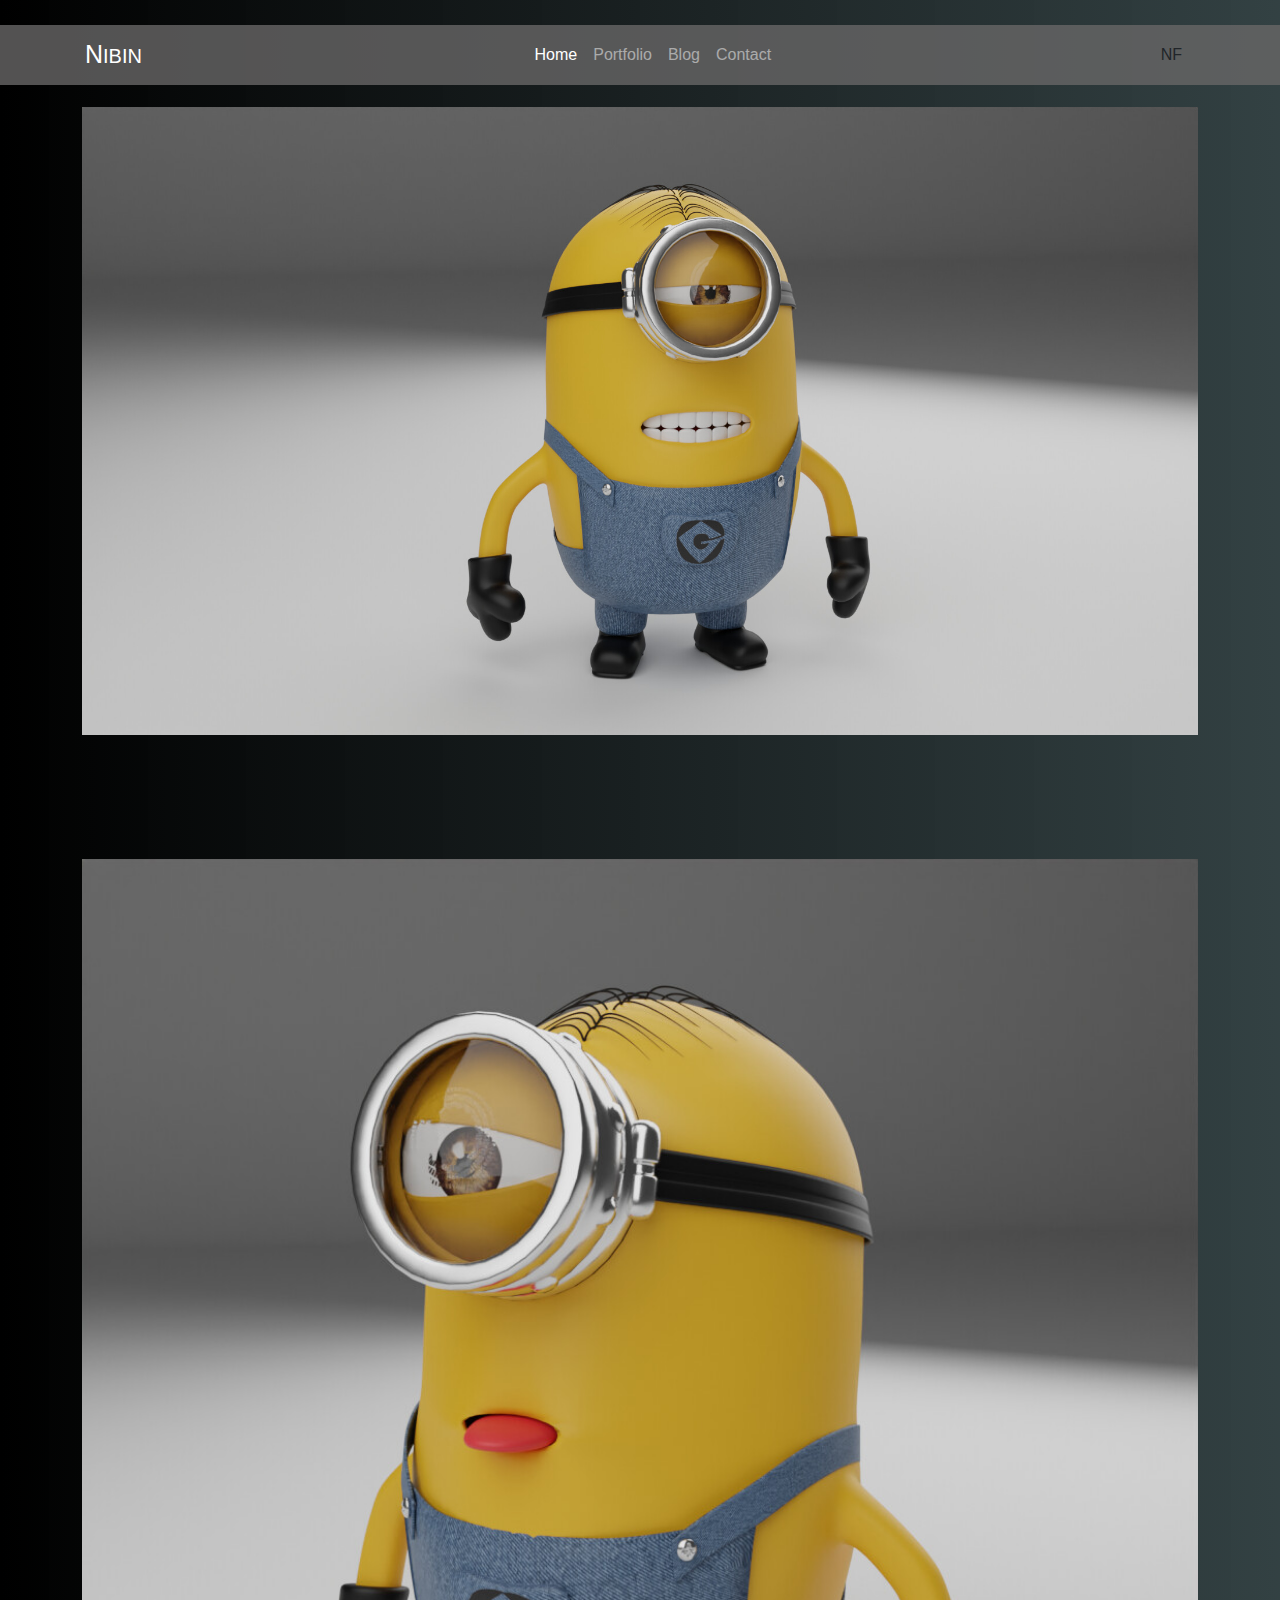
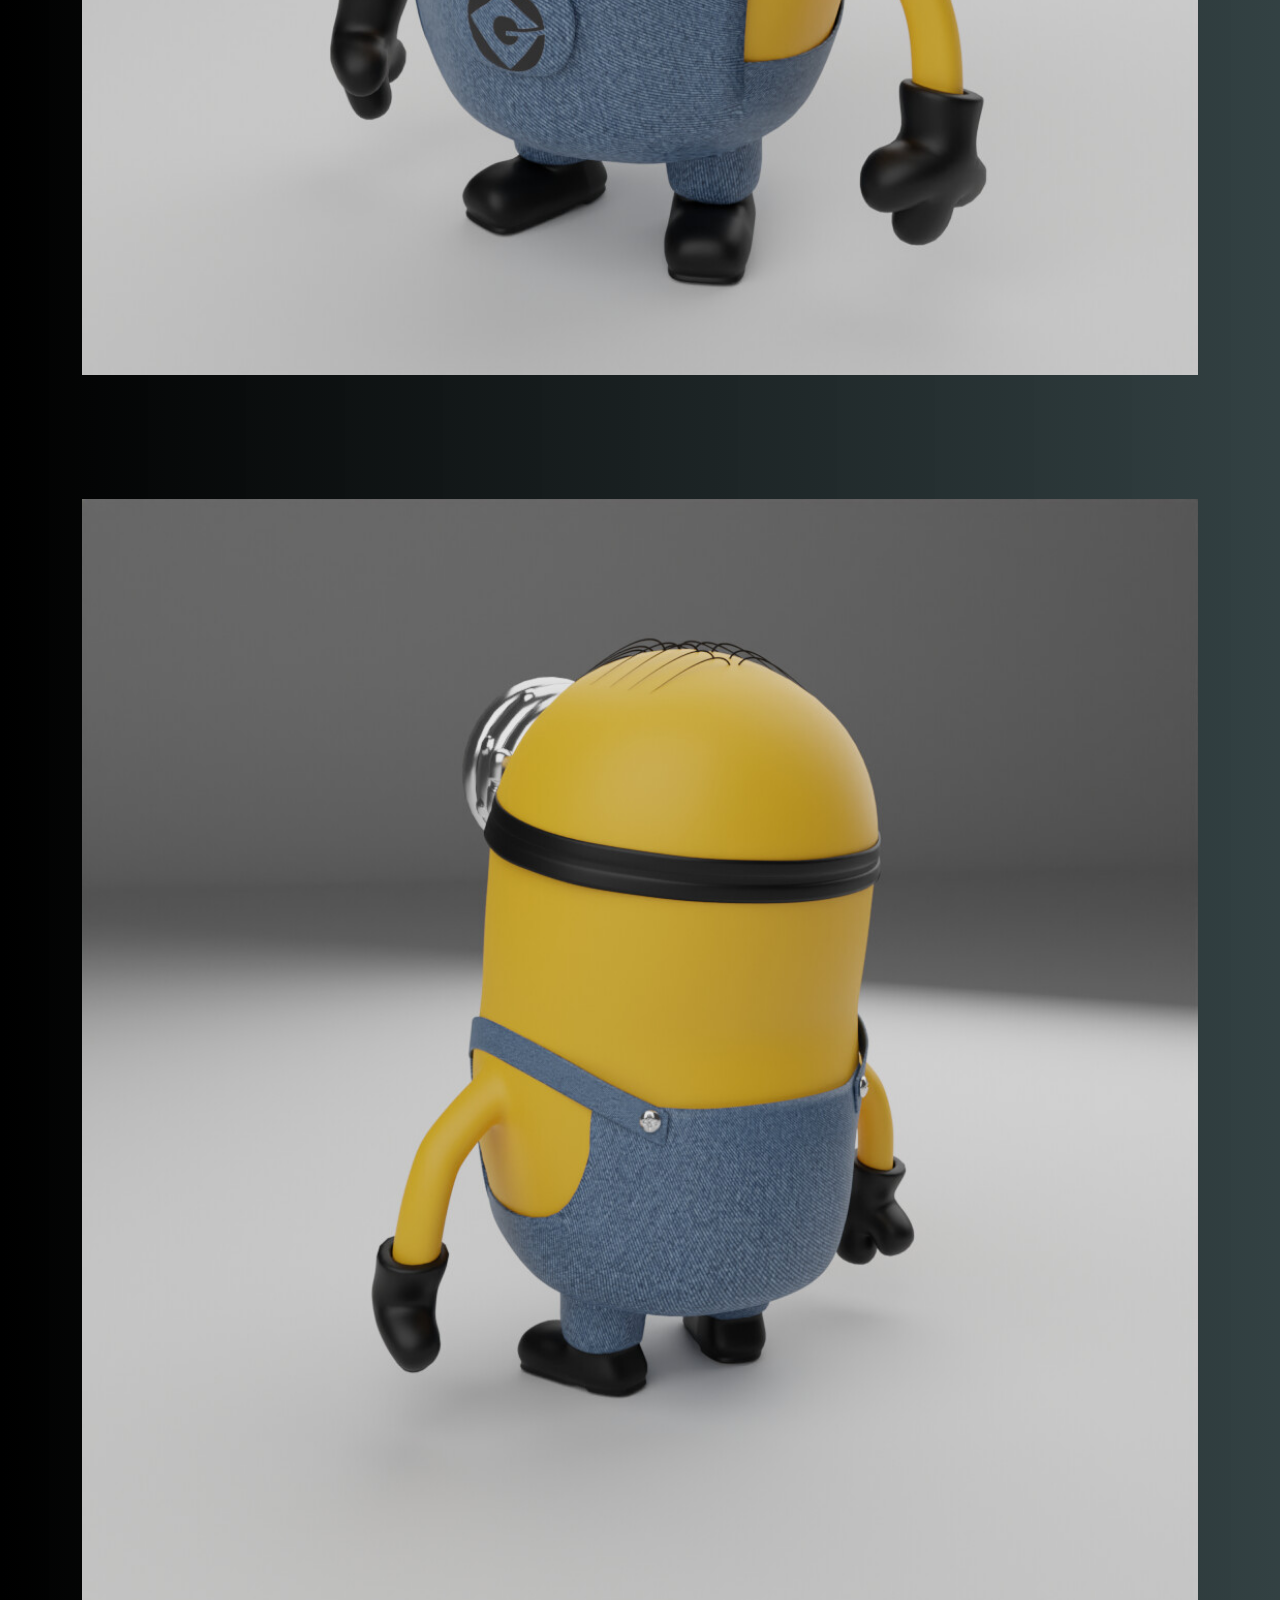
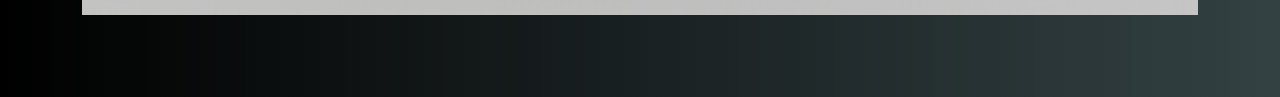
<file: html/minions.html>
<!DOCTYPE html>
<html lang="en">
<head>
  <meta charset="UTF-8">
  <meta name="viewport" content="width=device-width, initial-scale=1.0">
  
  <meta http-equiv="X-UA-Compatible" content="ie=edge">
  
  <meta name="copyright" content="MACode ID, https://www.macodeid.com/">
  
  <title>Nibin Folio - Portfolio HTML5 Template</title>

  
  <link rel="stylesheet" type="text/css" href="../assets/css/bootstrap.css">

 <link rel="stylesheet" type="text/css" href="../assets/css/topbar.virtual.css">
 
<link rel="stylesheet" href="./project.css">
  <!-- <link rel="stylesheet" href="./project.css"> -->
</head>
<body class="theme-red">
  
  <!-- Back to top button -->
  <div class="btn-back_to_top">
    <span class="ti-arrow-up"></span>
  </div>
  
  <!-- Setting button -->
  <div class="config">
    <div class="template-config">
      <!-- Settings -->
  
      <!-- Puschase -->
     
      <!-- Help -->
    
    </div>
    
  </div>
  
  <div class="vg-page page-home">
    <!-- Navbar -->
    <div class="navbar navbar-expand-lg navbar-dark sticky" data-offset="500">
      <div class="container">
        <a href="" class="navbar-brand"><span class="fg-theme NacName">N</span>IBIN</a>
        <button class="navbar-toggler" data-toggle="collapse" data-target="#main-navbar" aria-expanded="true">
          <span class="ti-menu"></span>
        </button>
        <div class="collapse navbar-collapse" id="main-navbar">
          <ul class="navbar-nav ml-auto">
            <li class="nav-item active">
              <a href="index.html" class="nav-link" data-animate="scrolling">Home</a>
            </li>
            
            <li class="nav-item">
              <a href="#portfolio" class="nav-link" data-animate="scrolling">Portfolio</a>
            </li>
            <li class="nav-item">
              <a href="#blog" class="nav-link" data-animate="scrolling">Blog</a>
            </li>
            <li class="nav-item">
              <a href="#contact" class="nav-link" data-animate="scrolling">Contact</a>
                          </li>
          </ul>
          <ul class="nav ml-auto">
            <li class="nav-item">
              <button class="btn btn-fab btn-theme no-shadow">NF</button>
            </li>
          </ul>
        </div>
      </div>
    </div> <!-- End Navbar -->

    <div class="IMD_div ">
        <div class="row">
          <div class="col-md-4 col-lg-12">
            <a> <img src="./image/nibin-francis-2.jpg" class="img1" alt="Image 1"></a>
           </div> 
          <div class="col-md-4 col-lg-12 ">
            <img src="./image/img_mini/nibin-francis-3.jpg" class=" img2 ms-5 " alt="Image 2">
          </div>
        
          
          <div class="col-md-4 col-lg-12">
            <img src="./image/img_mini/nibin-francis-4.jpg" class="img3" alt="Image 3">
          </div>
        
        
        </div>
      </div>
   


      
  
  
 

  
  
</body>
</html>
</file>
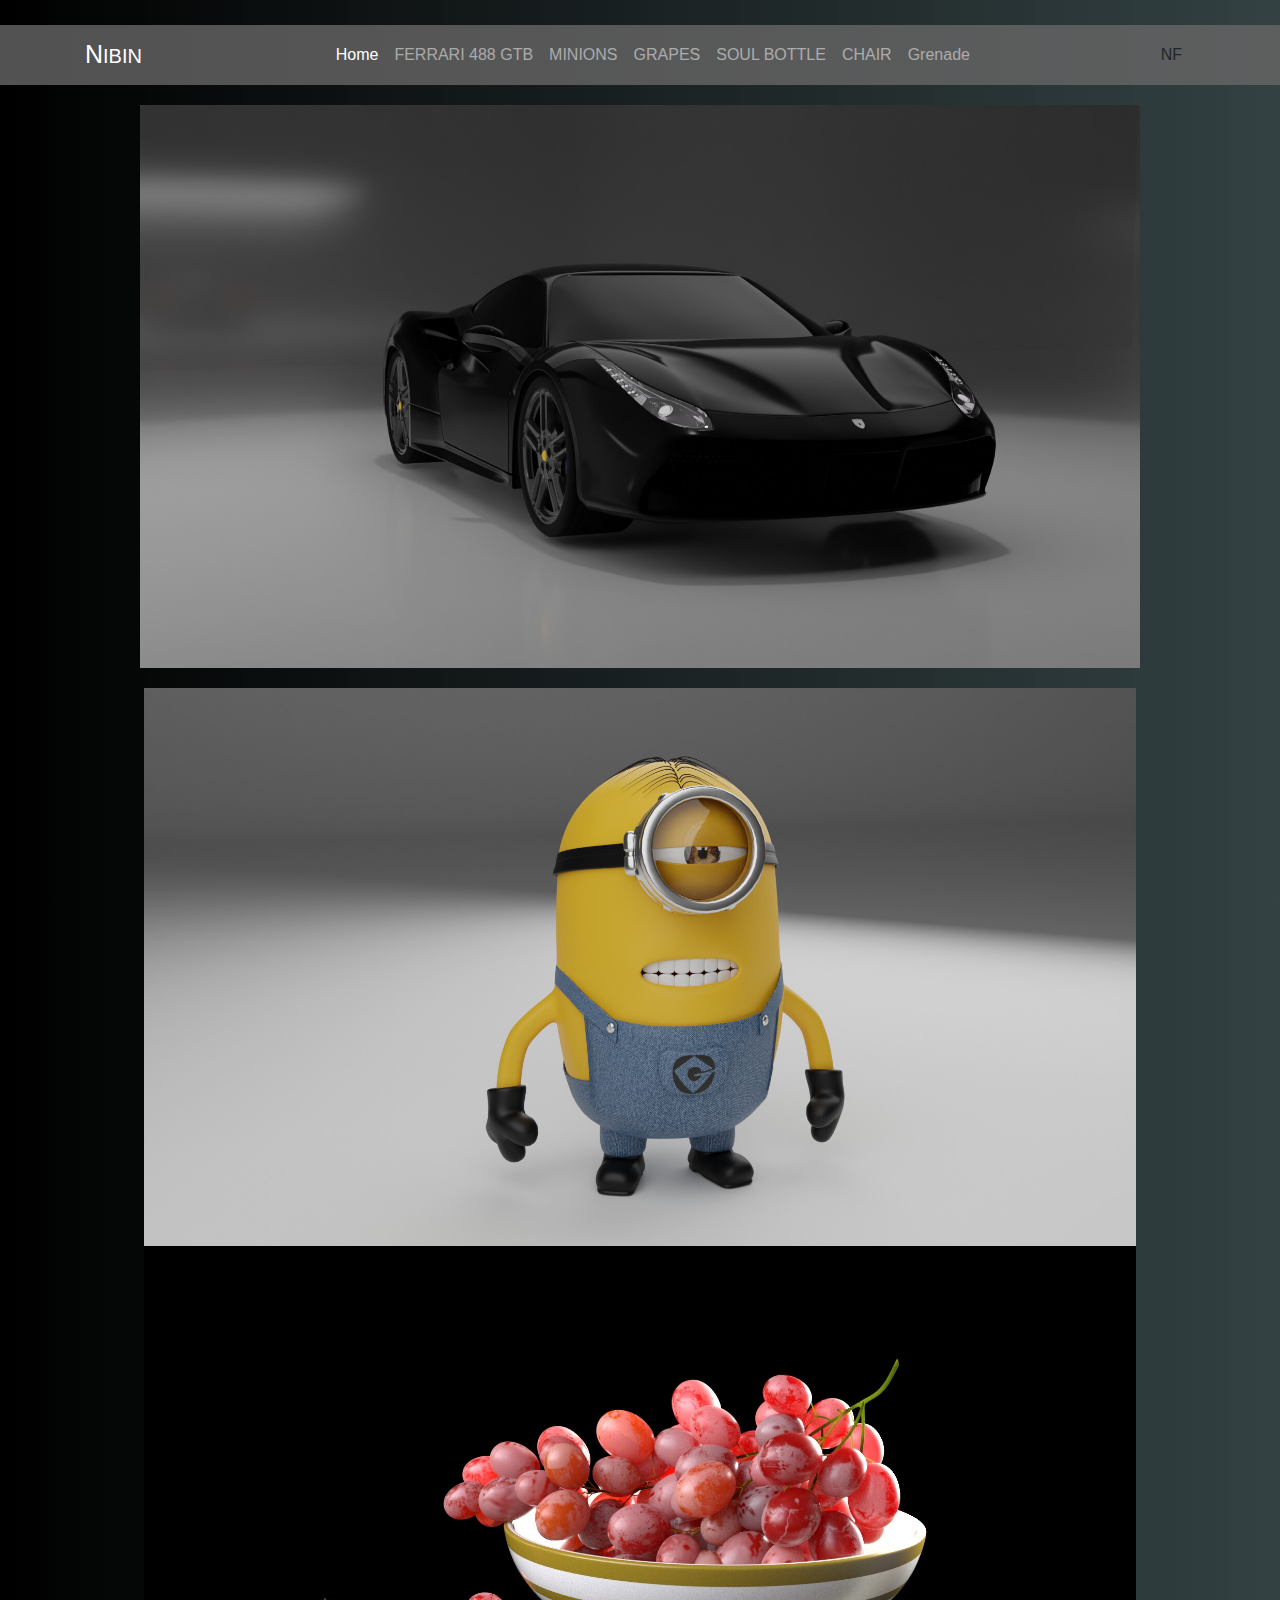
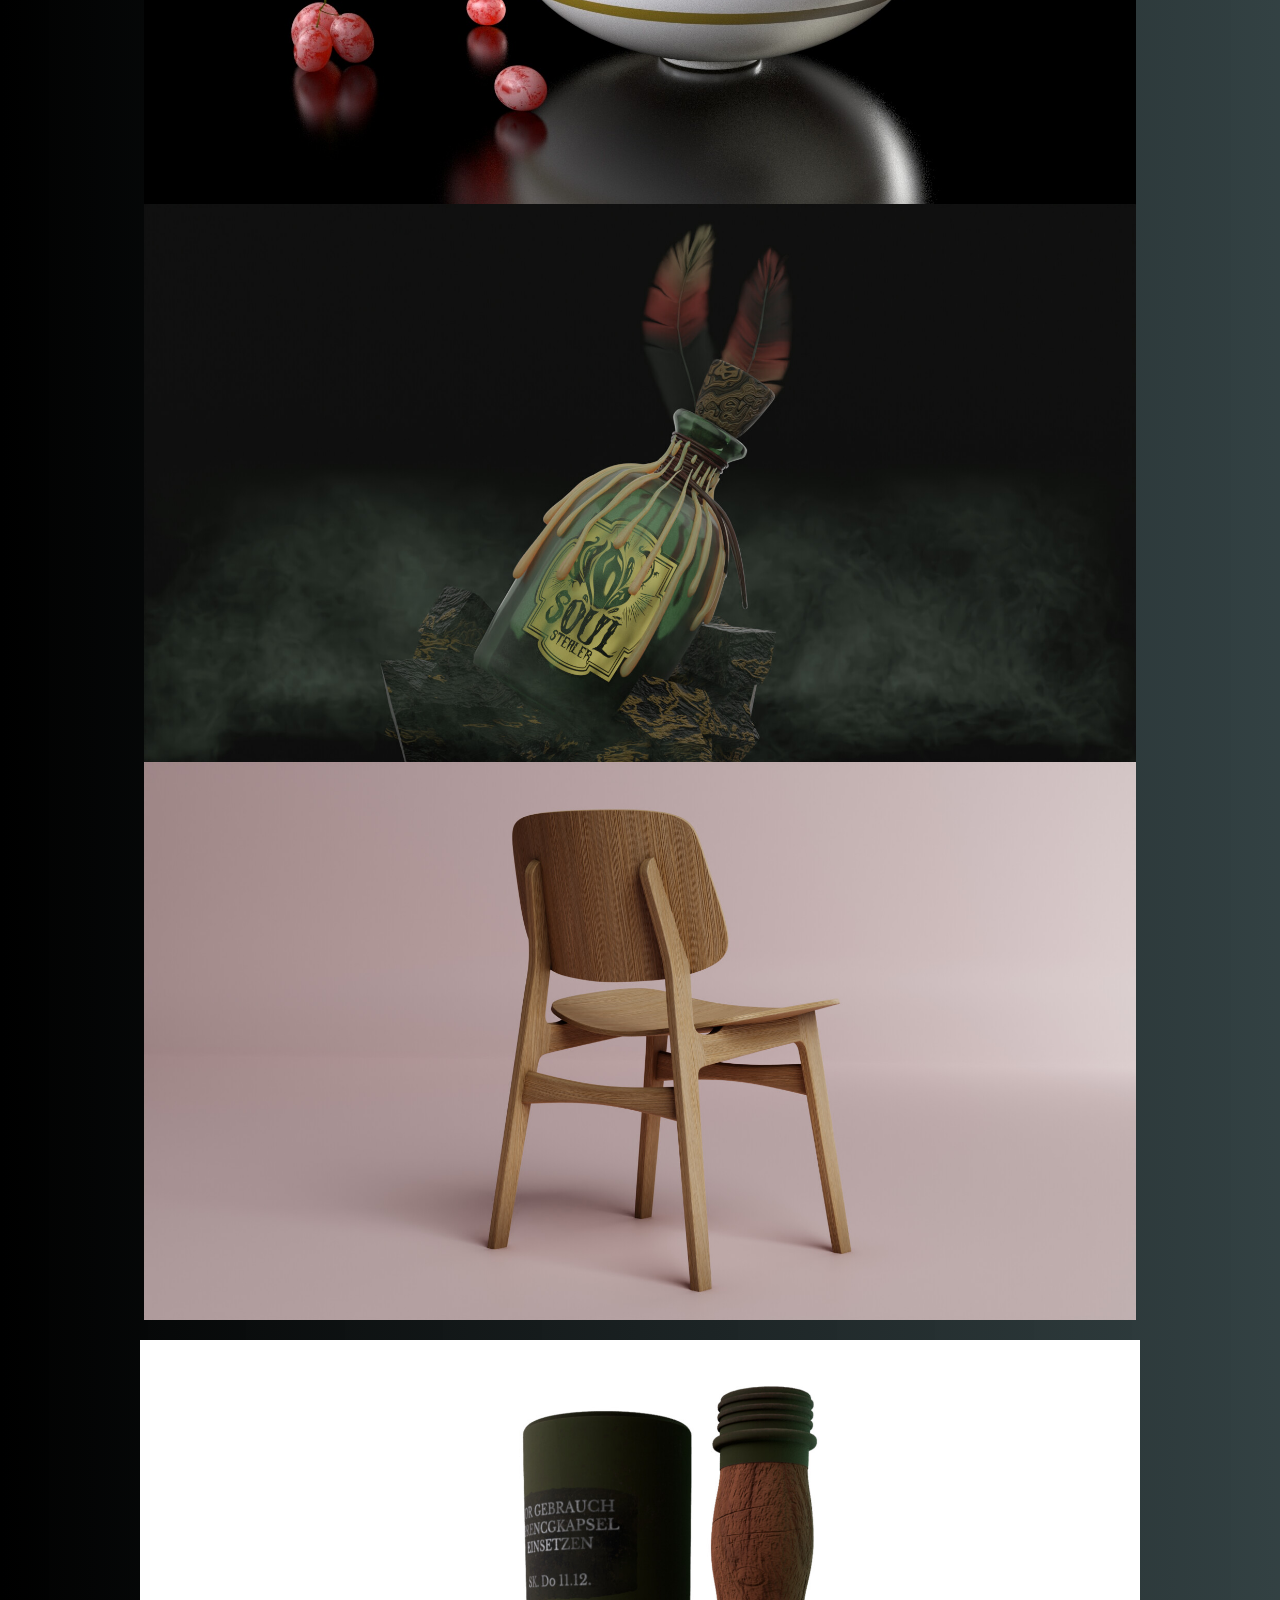
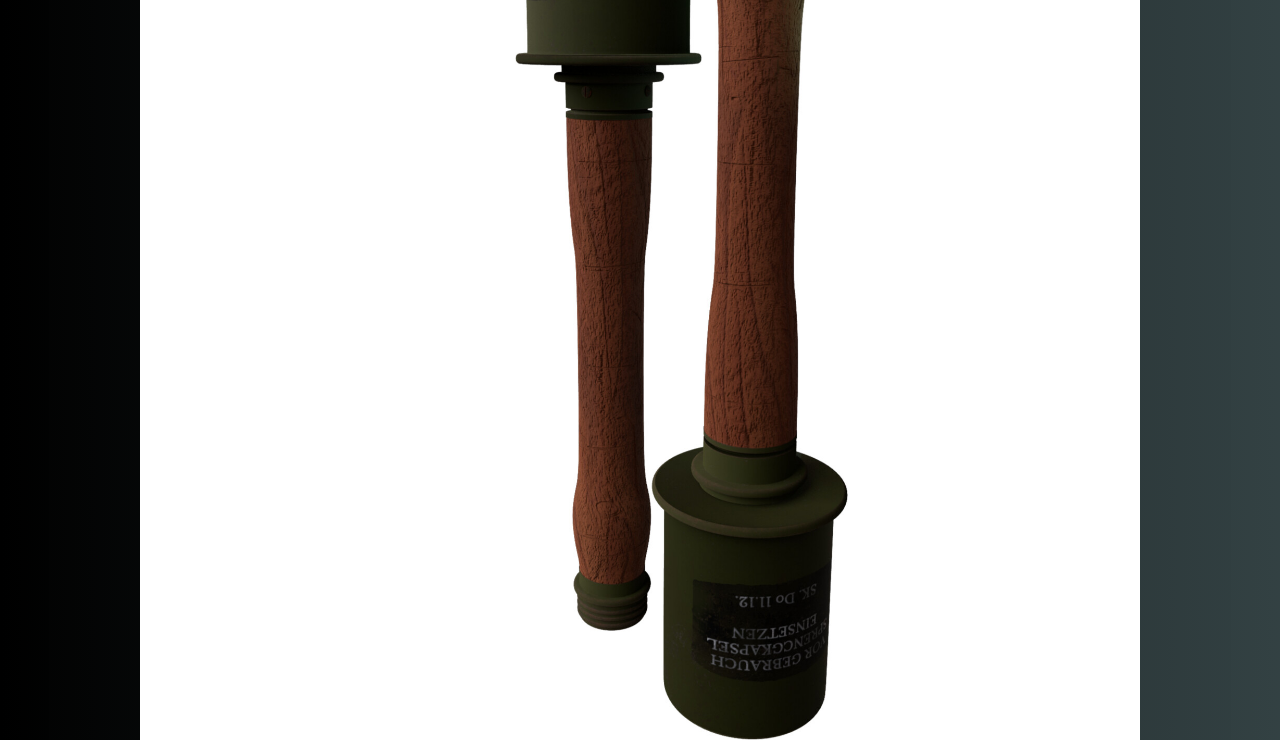
<file: html/project.html>
<!DOCTYPE html>
<html lang="en">
<head>
  <meta charset="UTF-8">
  <meta name="viewport" content="width=device-width, initial-scale=1.0">
  
  <meta http-equiv="X-UA-Compatible" content="ie=edge">
  
  <meta name="copyright" content="MACode ID, https://www.macodeid.com/">
  
  <title>Nibin Folio - Portfolio HTML5 Template</title>

  
  <link rel="stylesheet" type="text/css" href="../assets/css/bootstrap.css">

 <link rel="stylesheet" type="text/css" href="../assets/css/topbar.virtual.css">
 

  <link rel="stylesheet" href="./project.css">
</head>
<body class="theme-red">
  <div class="project-main-div">
  
  <!-- Back to top button -->
  <div class="btn-back_to_top">
    <span class="ti-arrow-up"></span>
  </div>
  
  <!-- Setting button -->
  <div class="config">
    <div class="template-config">
      <!-- Settings -->
  
      <!-- Puschase -->
     
      <!-- Help -->
    
    </div>
    
  </div>
  
  <div class="vg-page page-home">
    <!-- Navbar -->
    <div class="navbar navbar-expand-lg navbar-dark sticky" data-offset="500">
      <div class="container">
        <a href="" class="navbar-brand"><span class="fg-theme NacName">N</span>IBIN</a>
        <button class="navbar-toggler" data-toggle="collapse" data-target="#main-navbar" aria-expanded="true">
          <span class="ti-menu"></span>
        </button>
        <div class="collapse navbar-collapse" id="main-navbar">
          <ul class="navbar-nav ml-auto">
            <li class="nav-item active">
              <a href="index.html" class="nav-link" data-animate="scrolling">Home</a>
            </li>
            
            <li class="nav-item">
              <a href="#FERRARI" class="nav-link" data-animate="scrolling">FERRARI 488 GTB</a>
            </li>
            <li class="nav-item">
              <a href="#MINIONS" class="nav-link" data-animate="scrolling">MINIONS</a>
            </li>
            <li class="nav-item">
              <a href="#GRAPES" class="nav-link" data-animate="scrolling">GRAPES</a>
            </li>
            <li class="nav-item">
              <a href="#BOTTLE" class="nav-link" data-animate="scrolling">SOUL BOTTLE</a>
            </li>
            <li class="nav-item">
              <a href="#CHAIR" class="nav-link" data-animate="scrolling">CHAIR</a>
            </li>
            <li class="nav-item">
              <a href="#Grenade" class="nav-link" data-animate="scrolling">Grenade</a>
            </li>
          </ul>
          <ul class="nav ml-auto">
            <li class="nav-item">
              <button class="btn btn-fab btn-theme no-shadow">NF</button>
            </li>
          </ul>
        </div>
      </div>
    </div> <!-- End Navbar -->


    <div class="col-md-4 col-lg-12  car_pro" id="FERRARI">
              <a href="car.html">
                  <div class="image-container">
                      <img src="./image/img_car/nibin-francis-5.jpg" class="img-fluid" alt="Image 2">
                      <div class="overlay-text">
                          <h2>FERRARI 488 GTB</h2>
                      </div>
                  </div>
              </a>
          </div>

          
    <div class="IMD_div" id="MINIONS">
      <div class="row">
        <div class="col-md-4 col-lg-12">
              <a href="minions.html">
                  <div class="image-container">
                      <img src="./image/nibin-francis-2.jpg" class="img-fluid" alt="Image 1">
                      <div class="overlay-text">
                          <h2>MINIONS</h2>
                      </div>
                  </div>
              </a>
          </div>
          
          <div class="col-md-4 col-lg-12" id="GRAPES">
              <a href="grape.html">
                  <div class="image-container">
                      <img src="./image/nibin-francis-grapes.jpg" class="img-fluid" alt="Image 3">
                      <div class="overlay-text">
                          <h2>GRAPES</h2>
                      </div>
                  </div>
              </a>
          </div>
        
          <div class="col-md-4 col-lg-12" id="BOTTLE">
              <a href="bottle.html">
                  <div class="image-container">
                      <img src="./image/img_bottle/nibin-francis-fiinal.jpg" class="img-fluid" alt="Image 5">
                      <div class="overlay-text">
                          <h2>SOUL BOTTLE</h2>
                      </div>
                  </div>
              </a>
          </div>
          <div class="col-md-4 col-lg-12" id="CHAIR">
              <a href="chair.html">
                  <div class="image-container">
                      <img src="./image/nibin-francis-untitled3.jpg" class="img-fluid" alt="Image 6">
                      <div class="overlay-text">
                          <h2>CHAIR</h2>
                      </div>
                  </div>
              </a>
          </div>
      </div>
  </div>
  <div class="col-md-4 col-lg-12" id="Grenade">
    <a href="granade.html">
        <div class="image-container">
            <img src="./image/nibin-francis-h3.jpg" class="img-fluid" alt="Image 4">
            <div class="overlay-text">
                <h2 class="text-danger">WW1 Hand Grenade</h2>
            </div>
        </div>
    </a>
</div>
</div>


      
  
  
 

 
  
</body>
</html>
</file>
<file: assets/css/topbar.virtual.css>
.divider {
  display: block;
  margin: -5px 0 16px 0;
  max-width: 150px;
  border-bottom: 2px dashed #9FA2AB;
}

.badge-subhead {
  margin-bottom: 8px;
  padding: 10px 30px;
  background-color: rgba(116, 116, 116, 0.15);
  color: #747474;
  font-size: 14px;
  border-radius: 40px;
}

/* Filterable button */
.filterable-button {
  position: relative;
  display: flex;
  flex-direction: row;
  justify-content: center;
  flex-wrap: wrap;
  margin-left: auto;
  margin-right: auto;
  width: 100%;
  max-width: 400px;
}

.filterable-button .btn {
  padding: 5px 16px;
  margin: 6px;
  font-size: 14px;
  border-radius: 40px;
  background-color: transparent;
  color: #747474;
  box-shadow: 0 0 0 2px #747474;
  font-weight: bold;
}

.filterable-button .btn:hover {
  background-color: #747474;
  color: #fff;
}

.filterable-button .btn.selected,
.filterable-button .btn:focus {
  background-color: #747474;
  
  box-shadow: 0 0 0 2px #fff, 0 0 0 4px #747474;
}


/* Page */
.vg-page {
  position: relative;
  display: block;
  padding:  0;
  width: 100%;
  
}

.page-home {  
  padding: 25px 0;
  width: 100%;
  height: 100vh;
  background-position: center;
  background-repeat: no-repeat;
  background-size: cover;
  z-index: 99;
}

/* background-size: cover;
    background-position: center;
    min-height: 100vh;
    display: flex;
    justify-content: center;
    align-items: center; */

.page-home::before {
  content: '';
  position: absolute;
  top: 0;
  left: 0;
  width: 100%;
  height: 100%;
  
  z-index: -1;
}

.page-home .navbar {
  position: absolute;
  top: auto;
  left: 0;
  width: 100%;
  padding-top: 6px;
  padding-bottom: 6px;
  background-color: rgba(104, 102, 102, 0.8);
  z-index: 99;
}

.page-home .navbar.floating {
  top: 0;
  background-color: #343a40;
}

.page-home .caption-header {
  position: relative;
  display: flex;
  flex-wrap: wrap;
  flex-direction: column;
  background-position: center;
  background-repeat: no-repeat;
  justify-content: center;
  align-items: center;
  width: 100%;
  height: 100%;
  color: #fff;
  z-index: 10;
}

.page-home h1 {
  font-size: 50px;
}

.page-home .badge {
  padding: 16px 24px;
  background-color: rgba(239, 56, 36, 0.15);
  color: #ffffff;
  text-shadow: 0 2px 4px rgba(23, 25, 37, 0.4);
  font-size: 16px;
  border-radius: 40px;
}

.page-home .floating-button {
  position: absolute;
  bottom: 20px;
  left: 0;
  right: 0;
  margin: auto;
  width: 45px;
  height: 45px;
  line-height: 45px;
  text-align: center;
  border-radius: 50%;
  color: #fff;
  font-size: 21px;
  cursor: pointer;
  z-index: 10;
}


.page-about {
  background-color: #fff;
}

.page-about .img-place {
  width: 280px;
  height: 350px;
  background-color: #dfe0e6;
  overflow: unset;
}

.page-about .img-place::before {
  content: "";
  position: absolute;
  top: -20px;
  right: -35px;
  width: 100%;
  height: 100%;
  border: 5px solid #747474;
  z-index: -1;
}

.timeline {
  position: relative;
  display: block;
  list-style: none;
  padding-left: 0;
  width: 100%;
}

.timeline::before {
  content: '';
  position: absolute;
  top: 0;
  bottom: 0;
  left: 0;
  margin: auto;
  width: 2px;
  height: 95%;
  background-color: #e3e5e9;
}

.timeline li {
  position: relative;
  display: block;
  padding-left: 30px;
  margin-bottom: 20px;
}

.timeline li::before {
  content: '';
  position: absolute;
  top: 8px;
  left: -8px;
  width: 18px;
  height: 18px;
  background-color: #747474;
  border: 3px solid #fff;
  border-radius: 50%;
}

.timeline li .title {
  width: 150px;
  padding: 6px 20px;
  background-color: #747474;
  color: #fff;
  font-weight: 500;
  border-radius: 30px 0 60px 30px;
}

.timeline li .details {
  background-color: #f4f5f8;
  margin-top: 8px;
  padding: 20px;
  border-radius: 4px;
}

.timeline li .details h5,
.timeline li .details p {
  margin-bottom: 0;
}

.timeline li .details small {
  display: block;
  font-weight: 500;
  font-size: 14px;
  margin-top: 5px;
  margin-bottom: 10px;
}

.page-service {
  background-color: #fff;
}

.card-service {
  margin: 16px auto;
  padding: 20px;
  background-color: #fff;
  border: 0;
}

.card-service .icon {
  display: inline-block;
  margin: 0 auto;
  width: 100px;
  height: 100px;
  line-height: 100px;
  text-align: center;
  font-size: 32px;
  border-radius: 50%;
  background-color: #f4f5f8;
}

.card-service .caption {
  margin-top: 16px;
  text-align: center;
  color: #747474;
}


.page-funfact {
  padding: 100px 0;
  text-align: center;
  color: #fff;
  background-position: center center;
  background-size: cover;
  background-attachment: fixed;
  background-repeat: no-repeat;
}

.page-funfact::before {
  content: '';
  position: absolute;
  top: 0;
  left: 0;
  width: 100%;
  height: 100%;
  background-color: rgba(41, 36, 36, 0.7);
}

.testi-carousel .item {
  display: block;
  width: 100%;
}

.testi-carousel .item .wrap {
  float: left;
  width: 50%;
}

.testi-carousel .item .img-place {
  max-width: 350px;
  height: 300px;
  background-color: #f4f5f8;
  border-radius: 4px;
  overflow: hidden;
}

.testi-carousel .item .caption {
  display: block;
  padding: 20px 0;
}

.testi-content {
  font-size: 18px;
}

.testi-info {
  display: flex;
  flex-wrap: nowrap;
  flex-direction: row;
  align-items: center;
  margin-top: 16px;
  width: 100%;
}

.testi-info .thumb-profile {
  position: relative;
  margin-right: 8px;
  width: 70px;
  height: 70px;
  border-radius: 50%;
  background-color: #f4f5f8;
  overflow: hidden;
}


.page-client {
  background-color: #171925;
  color: #fff;
}

.page-client .row .item {
  padding-top: 60px;
  padding-bottom: 60px;
  border-width: 0 1px 1px 1px;
  border-style: solid;
  border-color: #292e3b;
}

.page-client .row:last-child .item {
  border-bottom: 0;
}

.page-client .row .item:first-child {
  border-left: 0;
}

.page-client .row .item:last-child {
  border-right: 0;
}

.page-client .img-place {
  width: 100px;
  height: 100px;
  -webkit-transition: all .3s ease;
  transition: all .3s ease;
}

.page-client .img-place:hover {
  -webkit-transform: scale(1.2);
  -moz-transform: scale(1.2);
  transform: scale(1.2);
}

.page-client .img-place img {
  filter: grayscale(100%) brightness(2);
}

.page-client .img-place:hover img {
  filter: none;
}


.page-blog {
  background-color: #fff;
}

.post-grid {
  justify-content: center;
}

.post-grid .card {
  margin: 2rem auto;
  max-width: 320px;
  border: 0;
  background-color: #fff;
  -webkit-transition: box-shadow .3s ease;
  -moz-transition: box-shadow .3s ease;
  transition: box-shadow .3s ease;
  box-shadow: 0 4px 30px rgba(140, 152, 164, 0.2);
}

.post-grid .card:hover {
  box-shadow: 0 4px 30px rgba(140, 152, 164, 0.4);
}

.post-grid .card .caption {
  padding: 20px 16px;
}

.post-grid .post-category {
  font-weight: 500;
  color: #EF3724;
  text-decoration: none;
}

.post-grid .post-title {
  display: table-row;
  color: #6c727c;
  font-weight: 500;
  font-size: 21px;
  text-decoration: none;
}

.post-grid .post-title:hover,
.post-grid .post-title:focus {
  color: #52565c;
}

.post-grid .post-date {
  font-size: 13px;
  color: #777;
}

.widget-grid .form-control {
  border-width: 0 0 2px 0;
  border-radius: 0;
  padding-left: 5px;
  padding-right: 5px;
}

.widget-grid .form-control:focus {
  box-shadow: none;
}


.page-contact {
  background-color: #fff;
}

.vg-maps {
  width: 100%;
  height: 450px;
  background-color: #f8f9fa;
}

.vg-contact-form {
  margin: 0 auto;
  padding: 30px 0;
  max-width: 400px;
}

/* Footer */
.vg-footer {
  position: relative;
  display: block;
  margin: 0;
  padding: 50px 0;
  background-color: #171925;
  color: #9FA2AB;
}

.footer-info {
  max-width: 350px;
}

.vg-footer .list-unstyled a,
.vg-footer .list-unstyled li {
  margin-bottom: 6px;
  font-size: 21px;
  color: #fff;
}

.vg-footer .form-control {
  padding-left: 20px;
  padding-right: 20px;
  background-color: #202334;
  color: #9FA2AB;
  border: 0;
  box-shadow: 0 2px 8px rgba(16, 18, 27, 0.6);
}

.vg-footer .form-control:focus {
  box-shadow: 0 2px 8px rgba(16, 18, 27, 0.6);
}

.vg-footer form .btn-theme {
  margin: 0;
  padding-top: 14px;
  padding-bottom: 14px;
  box-shadow: none;
  border-radius: 0 4px 4px 0;
  z-index: 9;
}

/* Theme color style */
/* Theme Red */
.theme-red .badge-subhead {
  background-color: rgba(239, 56, 36, 0.15);
  color: #EF3724;
}

.theme-red .filterable-button .btn.selected,
.theme-red .filterable-button .btn:focus {
  background-color: #EF3724;
  color: #fff;
  box-shadow: 0 0 0 2px #fff, 0 0 0 4px #EF3724;
}

.theme-red .page-about .img-place::before {
  border-color: #EF3724;
}

.theme-red .timeline li:first-child .title {
  background-color: #EF3724;
}

.theme-red .timeline li:first-child::before {
  background-color: #EF3724;
  box-shadow: 0 0 0 2px #EF3724;
}

/* Theme Blue */
.theme-blue .badge-subhead  {
  background-color: rgba(41, 96, 247, 0.15);
  color: #2960f7;
}

.theme-blue .filterable-button .btn.selected,
.theme-blue .filterable-button .btn:focus {
  background-color: #2960f7;
  color: #fff;
  box-shadow: 0 0 0 2px #fff, 0 0 0 4px #2960f7;
}

.theme-blue .page-home .badge {
  background-color: rgba(41, 96, 247, 0.15);
  color: #2960f7;
}

.theme-blue .page-about .img-place::before {
  border-color: #2960f7;
}

.theme-blue .timeline li:first-child .title {
  background-color: #2960f7;
}

.theme-blue .timeline li:first-child::before {
  background-color: #2960f7;
  box-shadow: 0 0 0 2px #2960f7;
}

.theme-blue .post-grid .post-category {
  color: #2960f7;
}

/* Theme Green */
.theme-green .badge-subhead  {
  background-color: rgba(139, 198, 63, 0.15);
  color: #8cc63f;
}

.theme-green .filterable-button .btn.selected,
.theme-green .filterable-button .btn:focus {
  background-color: #8cc63f;
  color: #fff;
  box-shadow: 0 0 0 2px #fff, 0 0 0 4px #8cc63f;
}

.theme-green .page-home .badge {
  background-color: rgba(139, 198, 63, 0.15);
  color: #8cc63f;
}

.theme-green .page-about .img-place::before {
  border-color: #8cc63f;
}

.theme-green .timeline li:first-child .title {
  background-color: #8cc63f;
}

.theme-green .timeline li:first-child::before {
  background-color: #8cc63f;
  box-shadow: 0 0 0 2px #8cc63f;
}

.theme-green .post-grid .post-category {
  color: #8cc63f;
}

/* Theme Orange */
.theme-orange .badge-subhead  {
  background-color: rgba(253, 125, 20, 0.15);
  color: #fd7e14;
}

.theme-orange .filterable-button .btn.selected,
.theme-orange .filterable-button .btn:focus {
  background-color: #fd7e14;
  color: #fff;
  box-shadow: 0 0 0 2px #fff, 0 0 0 4px #fd7e14;
}

.theme-orange .page-home .badge {
  background-color: rgba(253, 125, 20, 0.15);
  color: #fd7e14;
}

.theme-orange .page-about .img-place::before {
  border-color: #fd7e14;
}

.theme-orange .timeline li:first-child .title {
  background-color: #fd7e14;
}

.theme-orange .timeline li:first-child::before {
  background-color: #fd7e14;
  box-shadow: 0 0 0 2px #fd7e14;
}

.theme-orange .post-grid .post-category {
  color: #fd7e14;
}

/* Theme Purple */
.theme-purple .badge-subhead  {
  background-color: rgba(110, 66, 193, 0.15);
  color: #6f42c1;
}

.theme-purple .filterable-button .btn.selected,
.theme-purple .filterable-button .btn:focus {
  background-color: #6f42c1;
  color: #fff;
  box-shadow: 0 0 0 2px #fff, 0 0 0 4px #6f42c1;
}

.theme-purple .page-home .badge {
  background-color: rgba(98, 47, 192, 0.15);
  color: #6f42c1;
}

.theme-purple .page-about .img-place::before {
  border-color: #6f42c1;
}

.theme-purple .timeline li:first-child .title {
  background-color: #6f42c1;
}

.theme-purple .timeline li:first-child::before {
  background-color: #6f42c1;
  box-shadow: 0 0 0 2px #6f42c1;
}

.theme-purple .post-grid .post-category {
  color: #6f42c1;
}
.NacName{
  font-size: 25px;
}
</file>
<file: html/project.css>
.IMD_div {
  padding: 20px;
}

.image-container {
  width: 80%;
  margin: 0 auto;
  position: relative;
  overflow: hidden;
}

.image-container img {
  display: block;
  width: 100%;
  height: auto;
  transition: transform 0.3s ease;
}

.overlay-text {
  position: absolute;
  top: 50%;
  left: 50%;
  transform: translate(-50%, -50%);
  text-align: center;
  opacity: 0;
  transition: opacity 0.3s ease;
}

.overlay-text h1 {
  color: white;
  font-size: 1.5em;
  margin: 0;
}

.image-container:hover img {
  transform: scale(1.1);
}

.image-container:hover .overlay-text {
  opacity: 1;
}

.overlay-text {
    position: absolute;
    top: 50%;
    left: 50%;
    transform: translate(-50%, -50%);
    text-align: center;
    color: white;
    opacity: 0;
    transition: all 0.3s ease;
}

.image-container:hover .overlay-text {
    opacity: 1;
}
.img1{
  width: 90%;
  margin-top: 60px;
}
.img2{
  width: 90%;
}
.img3{
  width: 90%;
}
.img1,.img2,.img3{
  margin: 5%;
}
body{
  background: rgb(0,0,0);
  background: linear-gradient(90deg, rgba(0,0,0,1) 0%, rgba(40,55,57,0.9501050420168067) 100%, rgba(0,212,255,1) 100%);
}
.car_pro{
  margin-top: 80px;
}
</file>
